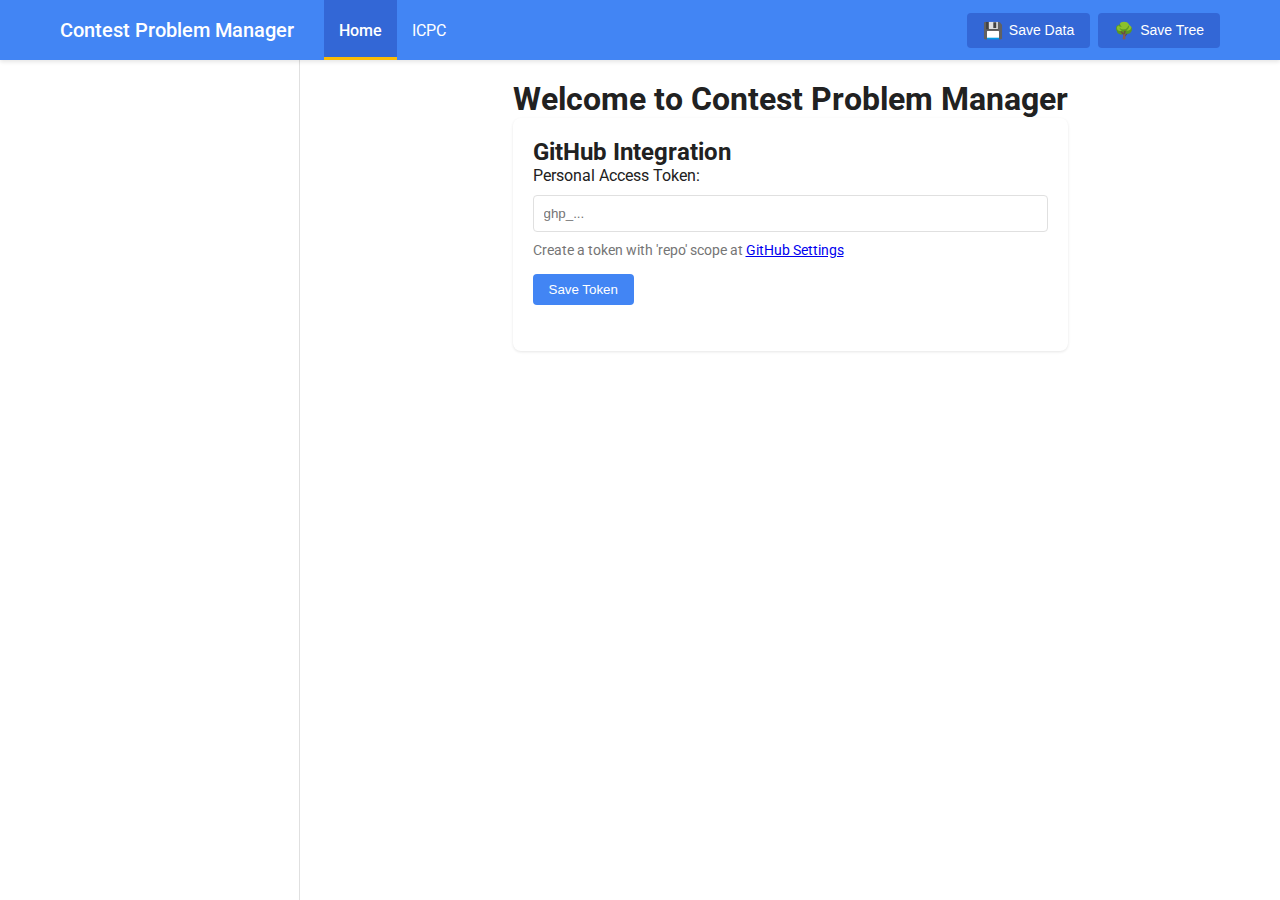
<file: index.html>
<!DOCTYPE html>
<html lang="en">
<head>
    <meta charset="UTF-8">
    <meta name="viewport" content="width=device-width, initial-scale=1.0">
    <title>Contest Manager</title>
    <link href="https://fonts.googleapis.com/css2?family=Roboto:wght@400;500&display=swap" rel="stylesheet">
    <link rel="stylesheet" href="assets/style.css">
</head>
<body>
    <div class="nav-header">
        <div class="nav-container">
            <div class="nav-title">Contest Problem Manager</div>
            <ul class="nav-menu" id="nav-menu">
                <!-- Navigation items will be added by JavaScript -->
            </ul>
            <div class="nav-actions">
                <button id="save-userdata" class="nav-btn" title="Save User Data">
                    <span class="btn-icon">💾</span>
                    <span class="btn-text">Save Data</span>
                </button>
                <button id="save-contesttree" class="nav-btn" title="Save Contest Tree">
                    <span class="btn-icon">🌳</span>
                    <span class="btn-text">Save Tree</span>
                </button>
            </div>
        </div>
    </div>

    <div class="main-app-container">
        <div id="sidebar"></div>
        <div id="main-content">
            <!-- All content will be generated by JavaScript -->
        </div>
    </div>

    <script src="assets/script.js"></script>
</body>
</html>
</file>
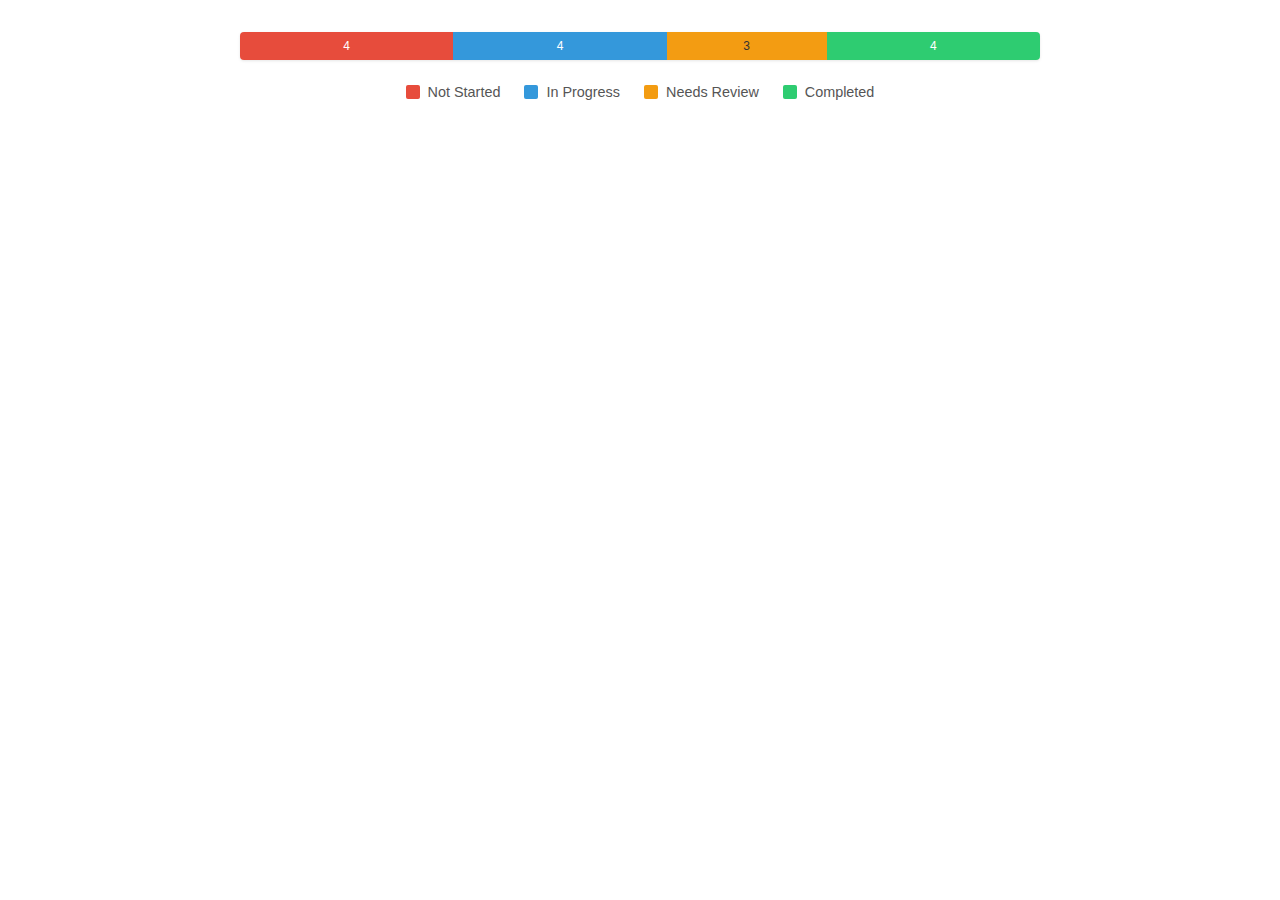
<file: test/index.html>
<!DOCTYPE html>
<html lang="en">
<head>
    <meta charset="UTF-8">
    <meta name="viewport" content="width=device-width, initial-scale=1.0">
    <title>Contest Manager</title>
    <link href="https://fonts.googleapis.com/css2?family=Roboto:wght@400;500&display=swap" rel="stylesheet">
    <link rel="stylesheet" href="style.css">
</head>
<body>
    <div class="dashboard">
        <div class="progress-container">
          <div class="progress-bar" id="progressBar"></div>
        </div>
        <div class="legend">
          <div class="legend-item"><span class="color-box state-0"></span> Not Started</div>
          <div class="legend-item"><span class="color-box state-1"></span> In Progress</div>
          <div class="legend-item"><span class="color-box state-2"></span> Needs Review</div>
          <div class="legend-item"><span class="color-box state-3"></span> Completed</div>
        </div>
        <div id="hoverBox" class="hover-box"></div>
      </div>
    <script src="script.js"></script>
</body>
</html>
</file>
<file: assets/style.css>
:root {
    /* Color Scheme */
    --primary-color: #4285f4;
    --primary-dark: #3367d6;
    --success-color: #34a853;
    --danger-color: #ea4335;
    --warning-color: #fbbc05;
    --gray-light: #f5f5f5;
    --gray-medium: #e0e0e0;
    --gray-dark: #757575;
    --gray-darker: #424242;
    --text-color: #212121;
    --text-light: #ffffff;
}

/* Base Styles */
* {
    box-sizing: border-box;
    margin: 0;
    padding: 0;
}

body {
    font-family: 'Roboto', Arial, sans-serif;
    color: var(--text-color);
    height: 100vh;
    display: flex;
    flex-direction: column;
    overflow: hidden;
}

/* ========== Navigation Styles ========== */
.nav-header {
    background-color: var(--primary-color);
    color: var(--text-light);
    box-shadow: 0 2px 4px rgba(0,0,0,0.1);
    position: sticky;
    top: 0;
    z-index: 1000;
    height: 60px;
}

.nav-container {
    display: flex;
    align-items: center;
    padding: 0 20px;
    height: 100%;
    max-width: 1200px;
    margin: 0 auto;
}

.nav-title {
    font-size: 1.25rem;
    font-weight: 500;
    margin-right: 30px;
}

.nav-menu {
    display: flex;
    list-style: none;
    height: 100%;
}

.nav-item {
    padding: 0 15px;
    display: flex;
    align-items: center;
    cursor: pointer;
    transition: background-color 0.2s;
    position: relative;
}

.nav-item a {
    color: inherit;
    text-decoration: none;
    display: flex;
    align-items: center;
    height: 100%;
    width: 100%;
}

.nav-item:hover {
    background-color: var(--primary-dark);
}

.nav-item.active {
    background-color: var(--primary-dark);
    font-weight: 500;
}

.nav-item.active::after {
    content: '';
    position: absolute;
    bottom: 0;
    left: 0;
    right: 0;
    height: 3px;
    background-color: var(--warning-color);
}

/* ========== Layout Styles ========== */
.main-app-container {
    display: flex;
    flex: 1;
    overflow: hidden;
}

/* ========== Sidebar Styles ========== */
#sidebar {
    width: 300px;
    background-color: white;
    border-right: 1px solid var(--gray-medium);
    display: flex;
    flex-direction: column;
    overflow: hidden;
    flex-shrink: 0;
    position: relative;
    min-width: 200px;
    max-width: 50vw;
}

.resize-handle {
    position: absolute;
    top: 0;
    right: 0;
    bottom: 0;
    width: 8px;
    background: transparent;
    cursor: col-resize;
    z-index: 10;
}

.resize-handle:hover,
.resize-handle:active {
    background: var(--primary-color);
    opacity: 0.2;
}

.sidebar-header {
    padding: 16px;
    border-bottom: 1px solid var(--gray-medium);
}

.status-bar {
    padding: 12px 16px;
    background: white;
    border-top: 1px solid var(--gray-medium);
    font-size: 14px;
    display: flex;
    justify-content: space-between;
}

.progress-bar {
    height: 4px;
    background-color: var(--gray-light);
    border-radius: 2px;
    margin-top: 8px;
    overflow: hidden;
}

.progress-fill {
    height: 100%;
    background-color: var(--primary-color);
    transition: width 0.3s;
}

/* ========== Tree View Styles ========== */
.tree-container {
    flex: 1;
    overflow-y: auto;
    padding: 8px 0;
}

.tree-node {
    margin-left: 20px;
    cursor: pointer;
    user-select: none;
}

.tree-node-header {
    padding: 8px 16px;
    display: flex;
    align-items: center;
    border-radius: 4px;
    margin: 2px 8px;
    transition: all 0.2s;
}

.tree-node-header:hover {
    background-color: var(--gray-light);
}

.toggle-icon {
    margin-right: 8px;
    width: 16px;
    text-align: center;
}

.directory-actions {
    margin-left: auto;
    display: flex;
    gap: 4px;
    opacity: 0;
    transition: opacity 0.2s;
}

.tree-node-header:hover .directory-actions {
    opacity: 1;
}

.action-btn {
    background: none;
    border: none;
    cursor: pointer;
    color: var(--gray-dark);
    font-size: 12px;
    padding: 4px 8px;
    border-radius: 4px;
}

.action-btn:hover {
    background-color: rgba(0,0,0,0.05);
}

.show-all { color: var(--success-color); }
.hide-all { color: var(--danger-color); }

.contest-leaf {
    display: flex;
    align-items: center;
    padding: 8px 16px 8px 40px;
    margin: 2px 8px;
    border-radius: 4px;
}

.contest-leaf:hover {
    background-color: var(--gray-light);
}

.visibility-icon {
    margin-right: 12px;
    width: 16px;
    text-align: center;
}

.visible .visibility-icon {
    color: var(--success-color);
}

.hidden .visibility-icon {
    color: var(--danger-color);
}

/* ========== Main Content Styles ========== */
#main-content {
    flex: 1;
    display: flex;
    flex-direction: column;
    overflow: hidden;
}

.content-header {
    padding: 16px 24px;
    background-color: white;
    border-bottom: 1px solid var(--gray-medium);
}

.contest-container {
    flex: 1;
    overflow-y: auto;
    padding: 16px;
}

.empty-state {
    padding: 40px;
    text-align: center;
    color: var(--gray-dark);
}

.contest-item {
    background-color: white;
    border-radius: 8px;
    box-shadow: 0 1px 3px rgba(0,0,0,0.1);
    margin-bottom: 16px;
    overflow: hidden;
    animation: fadeIn 0.25s ease-out;
}

.contest-header {
    padding: 12px 16px;
    background-color: var(--primary-color);
    color: white;
    display: flex;
    justify-content: space-between;
    align-items: center;
}

.contest-title {
    font-weight: 500;
    font-size: 18px;
}

.close-contest {
    background: none;
    border: none;
    color: white;
    cursor: pointer;
    font-size: 20px;
}

.close-contest:hover {
    color: var(--danger-color);
}

.contest-content {
    padding: 16px;
    width: 100%;
}

.contest-table-container {
    overflow-x: auto;
    width: 100%;
    -webkit-overflow-scrolling: touch;
}

/* ========== Table Styles ========== */
.contest-table {
    border-collapse: collapse;
    width: auto;
    margin: 0;
    font-family: Arial, sans-serif;
    box-shadow: 0 2px 8px rgba(0, 0, 0, 0.1);
    table-layout: fixed;
    min-width: 100%;
}

/* Table headers */
.contest-table thead th {
    background-color: #2c3e50;
    color: white;
    padding: 12px;
    text-align: center;
    font-weight: bold;
    position: sticky;
    top: 0;
}

/* Contest year header */
.contest-table thead th:first-child {
    width: 80px;
    min-width: 80px;
    position: relative;
}

/* Problem cells header */
.contest-table thead th:nth-child(2) {
    text-align: center;
}

/* Table body */
.contest-table tbody tr {
    transition: background-color 0.2s ease;
}

/* Table cells */
.contest-table td {
    padding: 10px 12px;
    border: 1px solid #dee2e6;
    text-align: left;
    vertical-align: middle;
    width: 150px;
    min-width: 150px;
    overflow: hidden;
    text-overflow: ellipsis;
    white-space: nowrap;
    display: table-cell;
}

/* Contest year cell */
.contest-table td:first-child {
    font-weight: bold;
    color: #2980b9;
    background-color: #f8f9fa;
    width: 80px;
    min-width: 80px;
    max-width: 80px;
    text-align: center;
}

/* Problem cells */
.contest-table td[data-problem-id] {
    color: #34495e;
    transition: all 0.2s ease;
    /* display: flex; */
    align-items: center;
    gap: 8px;
    display: table-cell;
    text-align: center;
    vertical-align: middle;
}

/* Status-based cell coloring */
.contest-table td[data-status="0"] { background-color: #f5f5f5; } /* Not attempted */
.contest-table td[data-status="1"] { background-color: #fff3e0; } /* Attempted */
.contest-table td[data-status="2"] { background-color: #e8f5e9; } /* Solved */

/* Hover effects */
.contest-table tr:hover {
    background-color: #f1f8fe;
}

.contest-table td[data-contest-id]:hover,
.contest-table td[data-problem-id]:hover {
    background-color: #d6eaf8;
    transform: scale(1.02);
}

/* Active cell effect */
.contest-table td:active {
    transform: scale(0.98);
    background-color: #aed6f1;
}

/* Difficulty Selector Styles */
.difficulty-selector {
    display: flex;
    align-items: center;
    gap: 8px;
}

.difficulty-btn {
    width: 28px;
    height: 28px;
    border-radius: 50%;
    border: 1px solid var(--gray-medium);
    background-color: white;
    cursor: pointer;
    font-size: 16px;
    display: flex;
    align-items: center;
    justify-content: center;
    transition: all 0.2s;
}

.difficulty-btn:hover {
    background-color: var(--gray-light);
}

.difficulty-value {
    width: 40px;
    text-align: center;
    font-weight: bold;
}

.difficulty-icon {
    display: inline-block;
    width: 24px;
    height: 24px;
    background-size: contain;
    background-repeat: no-repeat;
    background-position: center;
    transition: background-image 0.15s ease-in-out;
    vertical-align: middle;
    margin-right: 4px;
    margin-left: 4px;
}

/* ========== Info Panel Styles ========== */
.info-panel {
    display: none;
    background-color: white;
    border-radius: 16px;
    padding: 18px;
    margin-bottom: 20px;
    box-shadow: 0 3px 10px rgba(0, 0, 0, 0.08);
    position: relative;
    overflow: hidden;
    animation: fadeIn 0.25s ease-out;
}

.info-panel.active {
    display: block;
}

.contest-info {
    border: 2px solid var(--primary-color);
}

.problem-info {
    border: 2px solid var(--success-color);
}

.info-panel-header {
    display: flex;
    justify-content: space-between;
    align-items: flex-start;
    margin-bottom: 14px;
}

.info-panel-title-container {
    flex: 1;
}

.info-panel-title {
    font-size: 1.3rem;
    font-weight: 600;
    color: var(--text-color);
    margin: 0;
    line-height: 1.3;
}

.info-panel-subtitle {
    font-size: 1rem;
    font-weight: 600;
    color: var(--gray-darker);
    margin-bottom: 4px;
}

.info-panel-close {
    background: none;
    border: none;
    color: var(--gray-dark);
    font-size: 1.5rem;
    cursor: pointer;
    transition: color 0.2s;
    padding: 4px;
    margin-left: 12px;
}

.info-panel-close:hover {
    color: var(--danger-color);
}

.info-panel-controls {
    display: flex;
    align-items: center;
    gap: 16px;
    margin: 14px 0;
    flex-wrap: wrap;
}

.info-panel-stats {
    display: flex;
    align-items: center;
    gap: 8px;
    padding-bottom: 12px;
}

.stats-badge {
    background-color: var(--gray-light);
    padding: 4px 12px;
    border-radius: 12px;
    font-weight: 500;
    color: var(--text-color);
}

.info-panel-links {
    display: flex;
    align-items: center;
    gap: 12px;
    /* padding-top: 12px; */
    /* border-top: 1px solid var(--gray-medium); */
}

.info-panel-link {
    display: flex;
    align-items: center;
    justify-content: center;
    width: 32px;
    height: 32px;
    border-radius: 50%;
    background-color: var(--gray-light);
    transition: all 0.15s;
    cursor: pointer;
}

.info-panel-link:hover {
    transform: translateY(-2px);
    box-shadow: 0 2px 6px rgba(0,0,0,0.1);
}

.info-panel-link img {
    width: 18px;
    height: 18px;
    object-fit: contain;
}

/* ========== Contest Specific Styles ========== */
.contest-info-title {
    color: var(--primary-dark);
    font-size: 1.5rem;
    margin-bottom: 8px;
}

.contest-info-year {
    color: var(--gray-darker);
    font-size: 1.1rem;
}

.contest-info-link:hover {
    background-color: var(--primary-color);
}

/* ========== Problem Specific Styles ========== */
.problem-info-difficulty {
    display: flex;
    align-items: center;
    gap: 8px;
}

.problem-info-status {
    display: flex;
    align-items: center;
    gap: 8px;
}

.problem-link:hover {
    background-color: var(--success-color);
}

.difficulty-btn {
    width: 25px;
    height: 28px;
    font-size: 150%;
    border-radius: 50%;
    border: none;
    background-size: contain;
    background-position: center;
    background-repeat: no-repeat;
    background-color: var(--gray-light);
    cursor: pointer;
    transition: transform 0.15s;
}

.difficulty-btn:hover {
    transform: scale(1.1);
    box-shadow: 0 2px 4px rgba(0,0,0,0.1);
}

/* Difficulty level images */
.difficulty-0 { background-image: url('img/difficulty/difficulty-0.svg'); }
.difficulty-1 { background-image: url('img/difficulty/difficulty-1.svg'); }
.difficulty-2 { background-image: url('img/difficulty/difficulty-2.svg'); }
.difficulty-3 { background-image: url('img/difficulty/difficulty-3.svg'); }
.difficulty-4 { background-image: url('img/difficulty/difficulty-4.svg'); }
.difficulty-5 { background-image: url('img/difficulty/difficulty-5.svg'); }
.difficulty-6 { background-image: url('img/difficulty/difficulty-6.svg'); }
.difficulty-7 { background-image: url('img/difficulty/difficulty-7.svg'); }
.difficulty-8 { background-image: url('img/difficulty/difficulty-8.svg'); }
.difficulty-9 { background-image: url('img/difficulty/difficulty-9.svg'); }
.difficulty-10 { background-image: url('img/difficulty/difficulty-10.svg'); }
.difficulty-11 { background-image: url('img/difficulty/difficulty-11.svg'); }
.difficulty-12 { background-image: url('img/difficulty/difficulty-12.svg'); }
.difficulty-13 { background-image: url('img/difficulty/difficulty-13.svg'); }
.difficulty-14 { background-image: url('img/difficulty/difficulty-14.svg'); }
.difficulty-15 { background-image: url('img/difficulty/difficulty-15.svg'); }
.difficulty-16 { background-image: url('img/difficulty/difficulty-16.svg'); }
.difficulty-17 { background-image: url('img/difficulty/difficulty-17.svg'); }
.difficulty-18 { background-image: url('img/difficulty/difficulty-18.svg'); }
.difficulty-19 { background-image: url('img/difficulty/difficulty-19.svg'); }
.difficulty-20 { background-image: url('img/difficulty/difficulty-20.svg'); }
.difficulty-21 { background-image: url('img/difficulty/difficulty-21.svg'); }
.difficulty-22 { background-image: url('img/difficulty/difficulty-22.svg'); }
.difficulty-23 { background-image: url('img/difficulty/difficulty-23.svg'); }
.difficulty-24 { background-image: url('img/difficulty/difficulty-24.svg'); }
.difficulty-25 { background-image: url('img/difficulty/difficulty-25.svg'); }
.difficulty-26 { background-image: url('img/difficulty/difficulty-26.svg'); }
.difficulty-27 { background-image: url('img/difficulty/difficulty-27.svg'); }
.difficulty-28 { background-image: url('img/difficulty/difficulty-28.svg'); }
.difficulty-29 { background-image: url('img/difficulty/difficulty-29.svg'); }
.difficulty-30 { background-image: url('img/difficulty/difficulty-30.svg'); }

.difficulty-fetch-btn {
    padding: 6px 12px;
    border-radius: 6px;
    border: none;
    font-weight: 500;
    cursor: pointer;
    transition: all 0.15s;
    min-width: 120px;
    text-align: center;
}

.difficulty-fetch-btn:hover {
    transform: scale(1.05);
    box-shadow: 0 2px 4px rgba(0,0,0,0.1);
    background-color: var(--success-color);
}

.status-btn {
    padding: 6px 12px;
    border-radius: 6px;
    border: none;
    font-weight: 500;
    cursor: pointer;
    transition: all 0.15s;
    min-width: 120px;
    text-align: center;
}

.status-btn:hover {
    transform: scale(1.05);
    box-shadow: 0 2px 4px rgba(0,0,0,0.1);
}

/* Status states */
.status-0 { background-color: #f5f5f5; color: var(--gray-dark); } /* Not attempted */
.status-1 { background-color: #fff3e0; color: #e65100; } /* Attempted */
.status-2 { background-color: #e8f5e9; color: #2e7d32; } /* Solved */

/* ========== Stats Bar Styles ========== */
.stats-bar {
    display: flex;
    justify-content: space-between;
    align-items: center;
    padding: 8px 16px;
    background-color: var(--gray-light);
    border-radius: 4px;
    margin-bottom: 12px;
}

.stats-item {
    display: flex;
    align-items: center;
    gap: 8px;
}

.stats-label {
    font-size: 14px;
    color: var(--gray-darker);
}

.stats-value {
    font-weight: 600;
}

/* ========== Animations ========== */
@keyframes fadeIn {
    from { opacity: 0; transform: translateY(-8px); }
    to { opacity: 1; transform: translateY(0); }
}

/* ========== Responsive Styles ========== */
@media (max-width: 768px) {
    .contest-table {
        font-size: 0.9rem;
    }
    
    .contest-table td {
        padding: 8px 10px;
        width: 120px;
        min-width: 120px;
    }
    
    .contest-table td:first-child {
        width: 60px;
        min-width: 60px;
        max-width: 60px;
    }
}

/* ========== Home Page Styles ========== */
.home-container {
    padding: 20px;
    max-width: 800px;
    margin: 0 auto;
}

.token-form {
    background: white;
    padding: 20px;
    border-radius: 8px;
    box-shadow: 0 1px 3px rgba(0,0,0,0.1);
    margin-bottom: 20px;
}

.token-input {
    width: 100%;
    padding: 10px;
    margin: 10px 0;
    border: 1px solid var(--gray-medium);
    border-radius: 4px;
}

.token-help {
    font-size: 0.9em;
    color: var(--gray-dark);
    margin-bottom: 15px;
}

.btn {
    padding: 8px 16px;
    border-radius: 4px;
    cursor: pointer;
    border: none;
}

.btn-primary {
    background: var(--primary-color);
    color: white;
}

.status-message {
    margin-top: 10px;
    padding: 8px;
    border-radius: 4px;
}

.status-success {
    background: #e8f5e9;
    color: #2e7d32;
}

.status-error {
    background: #ffebee;
    color: #c62828;
}

/* Navigation Actions Styles */
.nav-actions {
    margin-left: auto;
    display: flex;
    gap: 8px;
    align-items: center;
}

.nav-btn {
    display: flex;
    align-items: center;
    gap: 6px;
    background-color: var(--primary-dark);
    color: white;
    border: none;
    border-radius: 4px;
    padding: 6px 12px;
    font-size: 14px;
    cursor: pointer;
    transition: all 0.2s;
}

.nav-btn:hover {
    background-color: var(--primary-color);
    transform: translateY(-1px);
}

.nav-btn .btn-icon {
    font-size: 16px;
}

.nav-btn .btn-text {
    display: none;
}

@media (min-width: 768px) {
    .nav-btn .btn-text {
        display: inline;
    }
    .nav-btn {
        padding: 8px 16px;
    }
}

/* Status Notification */
.save-status {
    position: fixed;
    top: 70px;
    right: 20px;
    padding: 10px 15px;
    background-color: var(--success-color);
    color: white;
    border-radius: 4px;
    box-shadow: 0 2px 5px rgba(0,0,0,0.2);
    opacity: 0;
    transition: opacity 0.3s;
    z-index: 1000;
}

.save-status.show {
    opacity: 1;
}

.save-status.error {
    background-color: var(--danger-color);
}
</file>
<file: test/style.css>
.dashboard {
    max-width: 800px;
    margin: 2rem auto;
    font-family: 'Segoe UI', Tahoma, Geneva, Verdana, sans-serif;
    position: relative;
  }
  
  .progress-container {
    width: 100%;
    height: 28px;
    background-color: #f5f5f5;
    border-radius: 4px;
    overflow: hidden;
    margin-bottom: 1.5rem;
    box-shadow: 0 1px 3px rgba(0,0,0,0.1);
  }
  
  .progress-bar {
    height: 100%;
    display: flex;
    width: 100%;
  }
  
  .progress-segment {
    height: 100%;
    display: flex;
    align-items: center;
    justify-content: center;
    color: white;
    font-weight: 500;
    font-size: 12px;
    position: relative;
    cursor: default;
    transition: transform 0.2s ease;
  }
  
  .progress-segment:hover {
    transform: scaleY(1.1);
    z-index: 2;
  }
  
  .state-0 { background-color: #e74c3c; }
  .state-1 { background-color: #3498db; }
  .state-2 { background-color: #f39c12; color: #333; }
  .state-3 { background-color: #2ecc71; }
  
  .legend {
    display: flex;
    flex-wrap: wrap;
    gap: 1.5rem;
    justify-content: center;
    margin-top: 1rem;
  }
  
  .legend-item {
    display: flex;
    align-items: center;
    font-size: 0.9rem;
    color: #555;
  }
  
  .color-box {
    width: 14px;
    height: 14px;
    margin-right: 8px;
    border-radius: 2px;
  }
  
  .hover-box {
    position: fixed; /* Changed from absolute to fixed */
    background: rgba(0,0,0,0.85);
    color: white;
    padding: 10px 15px;
    border-radius: 4px;
    font-size: 13px;
    pointer-events: none;
    z-index: 100;
    opacity: 0;
    transform: translate(-50%, -120%);
    transition: opacity 0.2s ease;
    min-width: 160px;
    box-shadow: 0 3px 6px rgba(0,0,0,0.16);
    display: none; /* Start hidden */
  }
  
  .hover-box.show {
    opacity: 1;
    display: block; /* Show when active */
  }
  
  
  .hover-box::after {
    content: '';
    position: absolute;
    top: 100%;
    left: 50%;
    margin-left: -5px;
    border-width: 5px;
    border-style: solid;
    border-color: rgba(0,0,0,0.85) transparent transparent transparent;
  }
</file>
